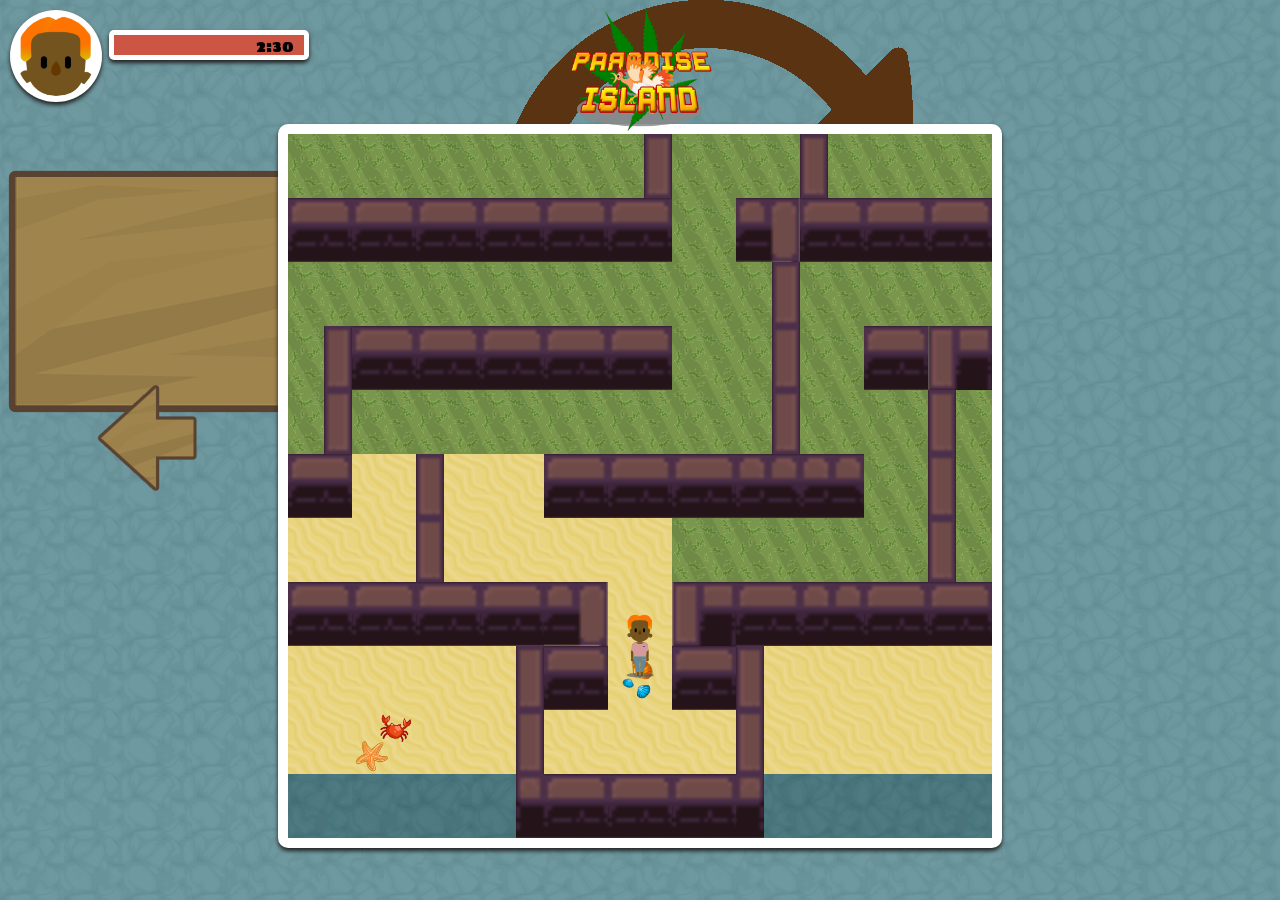
<file: logic-grid.html>
<!doctype html>
<html>
<head>
    <title>GAME | PARADISE ISLAND</title>
    <meta charset="utf-8">
    <link rel="shortcut icon" href="head.png" />
    <link rel="stylesheet" href="styles.css" type="text/css">
    <link href="https://fonts.googleapis.com/css?family=Sigmar+One" rel="stylesheet">
    <script src="common.js" rel="preload" as="script"></script>
    <script src="logic-grid.js" rel="preload" as="script"></script>
    <script src="http://code.jquery.com/jquery-1.10.1.min.js"></script>
    <script src="health.js"></script>
</head>
<body class="fadeIn">
    <a href="index.html"><div class="arrow left"></div></a>
    <img src="head.png" id="charec"></img>
    <div id="progressBar">
        <div class="bar"></div>
    </div>
    <style>
        #progressBar {
            -webkit-box-sizing: border-box;
    -moz-box-sizing: border-box;
    box-sizing: border-box;
    width: 200px;
    height: 30px;
    padding: 5px;
    margin: 10px auto;
    top: 20px;
    left: 8.5%;
  background-color: rgb(255, 255, 255);
  -webkit-border-radius: 5px;
    -moz-border-radius: 5px;
    border-radius: 5px;
    position: fixed;
    -webkit-filter: drop-shadow(0px 3px 2px #222);
            filter: drop-shadow(0px 3px 2px #222);
}

#progressBar div {
  height: 100%;
  text-align: right;
  padding: 0 10px;
  line-height: 22px; /* same as #progressBar height if we want text middle aligned */
  width: 0;
  background-color: #c54;
  box-sizing: border-box;
  position: relative;
    
    transition: width .5s linear;
}
    </style>
    <script>
        function progress(timeleft, timetotal, $element) {
    var progressBarWidth = timeleft * $element.width() *2 / timetotal;
    $element.find('div').animate({ width: progressBarWidth }, 500).html(Math.floor(timeleft/60) + ":"+ timeleft%60);
    if(timeleft > 0) {
        setTimeout(function() {
            progress(timeleft - 1, timetotal, $element);
        }, 1000);
    }
    else{
        var r = confirm("RESTART?");
                    if (r == true) {
                        location.reload(true);
                    } else {
                    }
    }
};

progress(150, 300, $('#progressBar'));
    </script>
    <!--  <div class="health-bar" data-total="1000" data-value="1000">
        <div class="bar">
            <div class="hit"></div>
        </div>
    </div> -->
    <!--   
    <br />
        
    <button class="damage random">hit random</button>
    <button class="reset">reset</button>
        
    <div class="log">
        <div>What's going on...</div>
    </div>
    -->
    <img src="logo.png" id="logo"></img>
    <canvas id="demo"  width="704" height="704"></canvas>
    <audio id="bgm" autoplay loop>
        <source src="8-Bit Nyan.mp3" type="audio/ogg">
    </audio>
    <script>
        function endgame(){
            if (this.x == 2208 && this.y == 4096) {
                alert('SUCCESS EDOK');
            }
        }
    </script>
    <div class="wrapper"><div onclick="restartFunction()"><img src="sign.png" class="restart"></img><img src="reset.png" class="reset" ></img></div></div>
        <script>
                function restartFunction() {
                    var r = confirm("RESTART?");
                    if (r == true) {
                        location.reload(true);
                    } else {
                    }
                }
            </script>
    <audio id="audio">
        <source src="walk.mp3" type="audio/mpeg">
        Your browser does not support the audio element.
    </audio>
    <script>
        document.addEventListener('keydown', function(e) {
        if (e.keyCode == 37 || e.keyCode == 38 || e.keyCode == 38 || e.keyCode == 40) {
          document.getElementById('audio').play();
        }
      });
    </script>
    <script src="common.js"></script>
    <script src="logic-grid.js"></script>
</body>
</html>
</file>
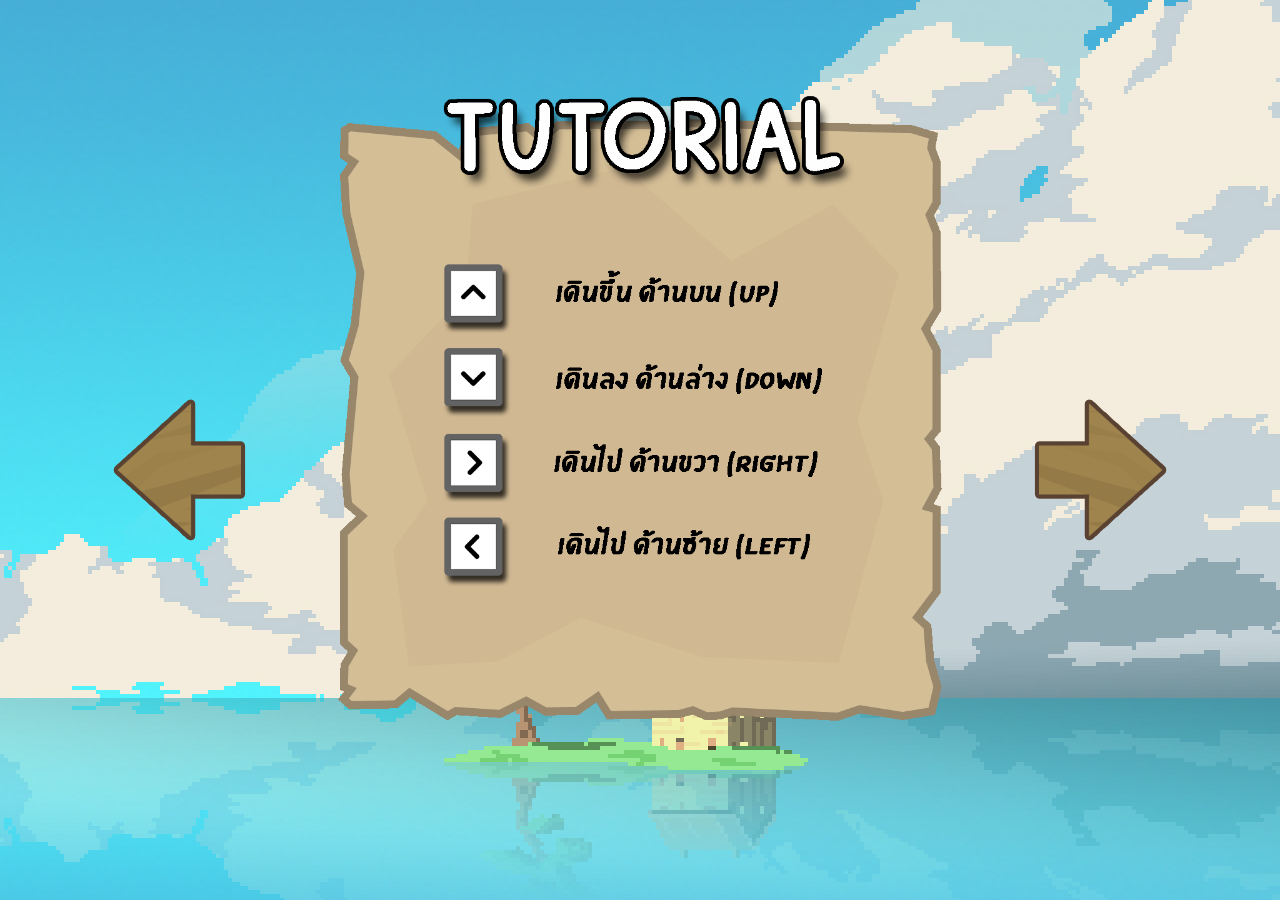
<file: tutorial.html>
<!DOCTYPE html>
<html>
<head>
    <meta charset="utf-8">
    <title>TUTORIAL | PARADISE ISLAND</title>
    <link rel="shortcut icon" href="head.png" />
    <link href="https://fonts.googleapis.com/css?family=Sigmar+One" rel="stylesheet">
    <link rel="stylesheet" href="index.css" type="text/css">
</head>
<body class="fadeIn">
    <a href="index.html"><div class="arrow left"></div></a>
    <div id="tutorial"></div>
    <a href="tutorial2.html"><div class="arrow right"></div></a>
    <script>
            $( document ).ready(function() {
            $('body').show();r
            });
            $('.box img').on('click', function() {
            $(this).toggleClass('clicked');
});
    </script>
    <iframe src="OCEAN.mp3" allow="autoplay" style="display:none" id="iframeAudio">
    </iframe> 
    <script>
        var isChrome = /Chrome/.test(navigator.userAgent) && /Google Inc/.test(navigator.vendor);
            if(!isChrome){
                $('#iframeAudio').remove()
            }
            else{
                $('#playAudio').remove() //just to make sure that it will not have 2x audio in the background 
            }
    </script>
</body>
</html>
</file>
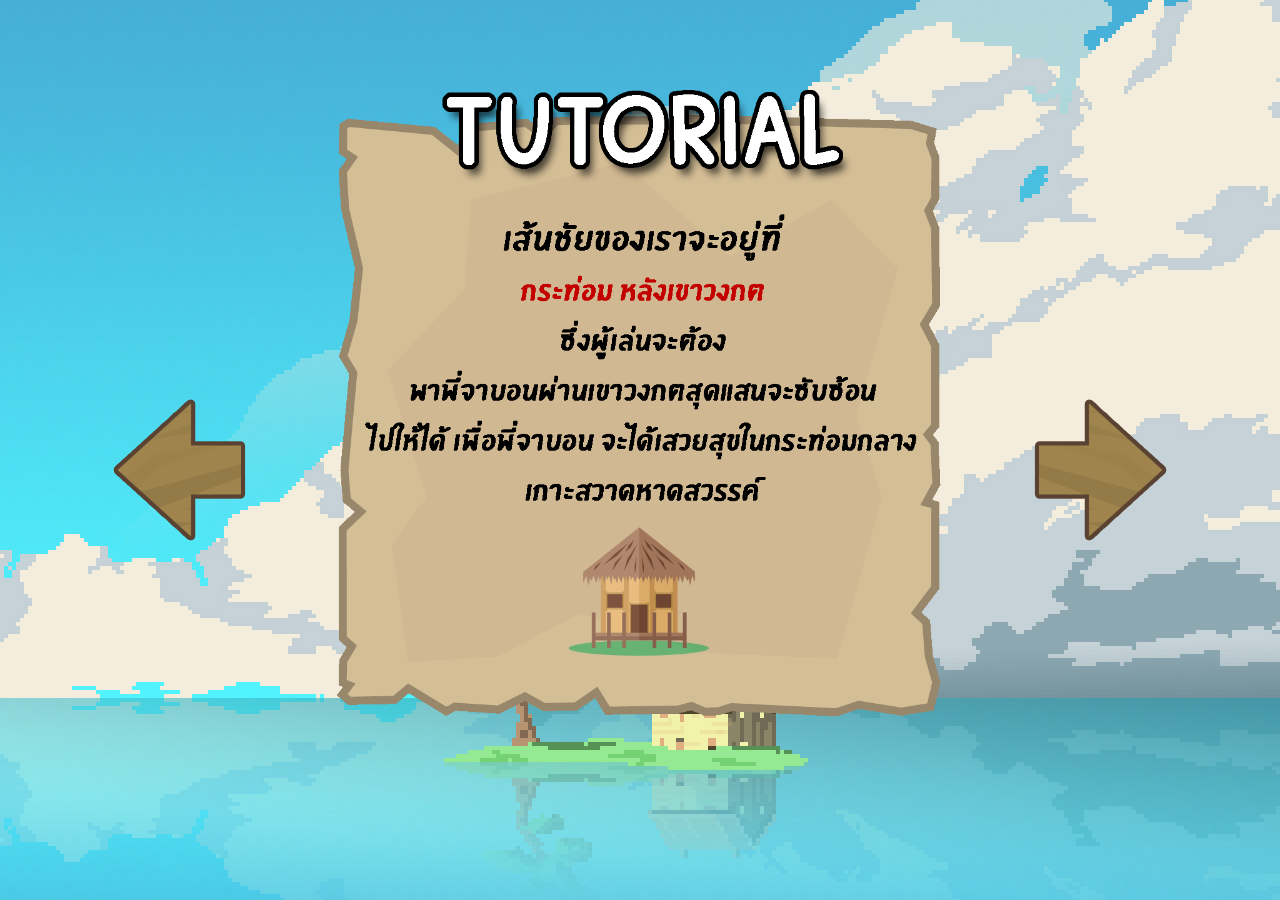
<file: tutorial2.html>
<!DOCTYPE html>
<html>
<head>
    <meta charset="utf-8">
    <title>TUTORIAL | PARADISE ISLAND</title>
    <link rel="shortcut icon" href="head.png" />
    <link href="https://fonts.googleapis.com/css?family=Sigmar+One" rel="stylesheet">
    <link rel="stylesheet" href="index.css" type="text/css">
</head>
<body class="fadeIn">
    <a href="tutorial.html"><div class="arrow left"></div></a>
    <div id="tutorial6"></div>
    <a href="tutorial3.html"><div class="arrow right"></div></a>
    <script>
            $( document ).ready(function() {
            $('body').show();r
            });
            $('.box img').on('click', function() {
            $(this).toggleClass('clicked');
});
    </script>
    <iframe src="OCEAN.mp3" allow="autoplay" style="display:none" id="iframeAudio">
        </iframe> 
    <script>
            var isChrome = /Chrome/.test(navigator.userAgent) && /Google Inc/.test(navigator.vendor);
                if(!isChrome){
                    $('#iframeAudio').remove()
                }
                else{
                    $('#playAudio').remove() //just to make sure that it will not have 2x audio in the background 
                }
        </script>
</body>
</html>
</file>
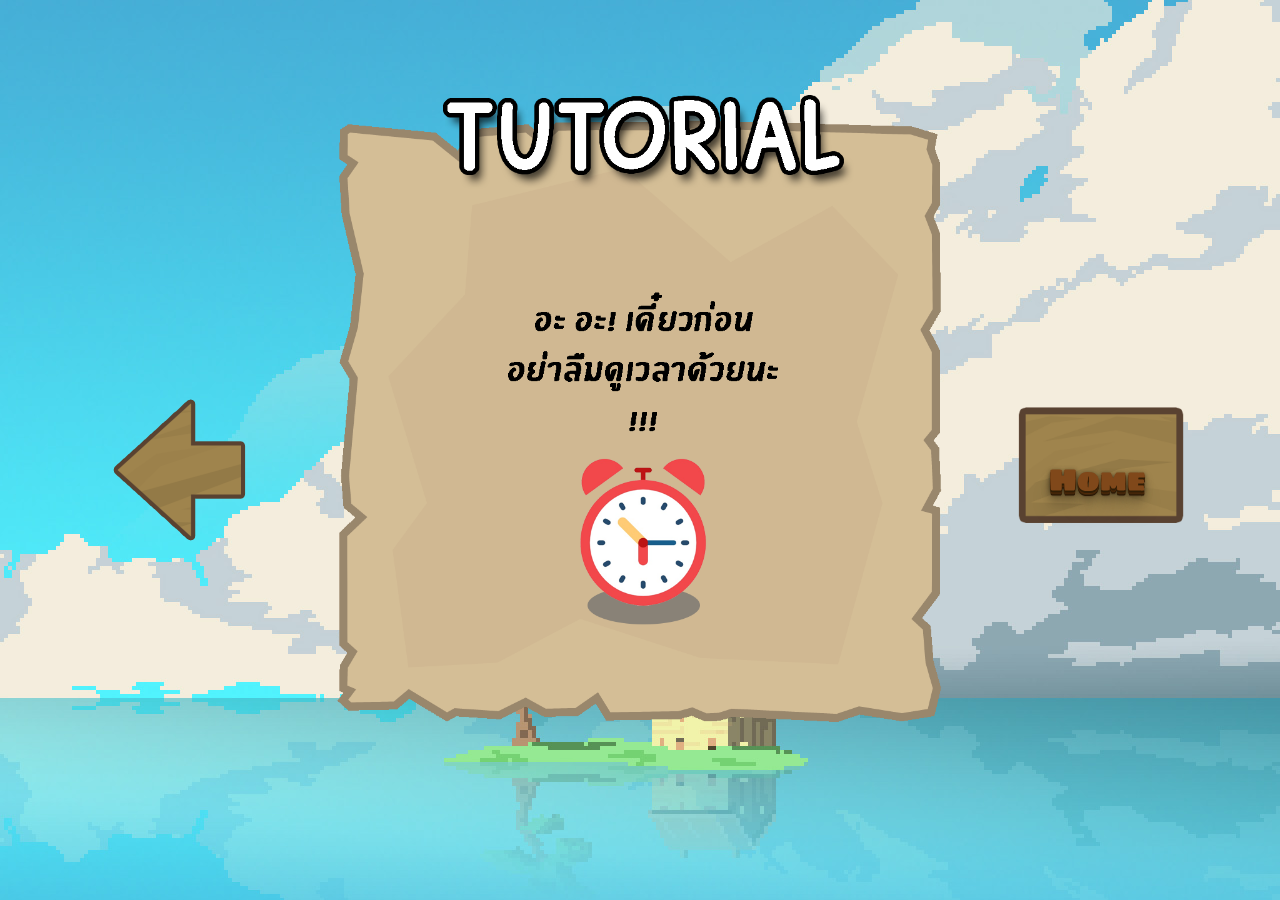
<file: tutorial3.html>
<!DOCTYPE html>
<html>
<head>
    <meta charset="utf-8">
    <title>TUTORIAL | PARADISE ISLAND</title>
    <link rel="shortcut icon" href="head.png" />
    <link href="https://fonts.googleapis.com/css?family=Sigmar+One" rel="stylesheet">
    <link rel="stylesheet" href="index.css" type="text/css">
</head>
<body class="fadeIn">
    <a href="tutorial2.html"><div class="arrow left"></div></a>
    <div id="tutorial7"></div>
    <div class="back"></div>
    <a href="index.html"><div id="txt">Home</div></a>
    <script>
            $( document ).ready(function() {
            $('body').show();r
            });
            $('.box img').on('click', function() {
            $(this).toggleClass('clicked');
});
    </script>
    <iframe src="OCEAN.mp3" allow="autoplay" style="display:none" id="iframeAudio">
        </iframe> 
    <script>
            var isChrome = /Chrome/.test(navigator.userAgent) && /Google Inc/.test(navigator.vendor);
                if(!isChrome){
                    $('#iframeAudio').remove()
                }
                else{
                    $('#playAudio').remove() //just to make sure that it will not have 2x audio in the background 
                }
        </script>
</body>
</html>
</file>
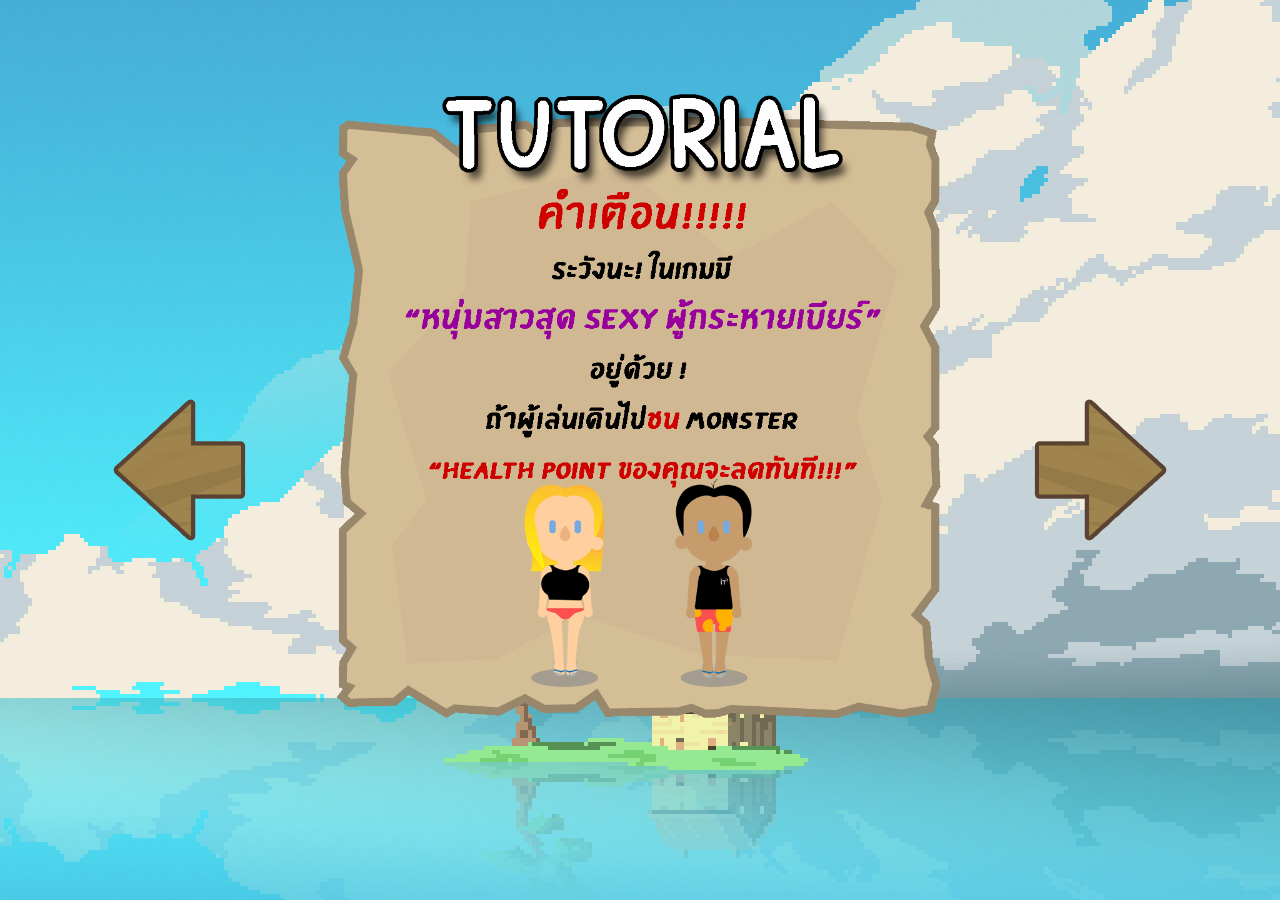
<file: tutorial4.html>
<!DOCTYPE html>
<html>
<head>
    <meta charset="utf-8">
    <title>TUTORIAL | PARADISE ISLAND</title>
    <link rel="shortcut icon" href="head.png" />
    <link href="https://fonts.googleapis.com/css?family=Sigmar+One" rel="stylesheet">
    <link rel="stylesheet" href="index.css" type="text/css">
</head>
<body class="fadeIn">
    <a href="tutorial3.html"><div class="arrow left"></div></a>
    <div id="tutorial4"></div>
    <a href="tutorial5.html"><div class="arrow right"></div></a>
    <script>
            $( document ).ready(function() {
            $('body').show();r
            });
            $('.box img').on('click', function() {
            $(this).toggleClass('clicked');
});
    </script>
</body>
</html>
</file>
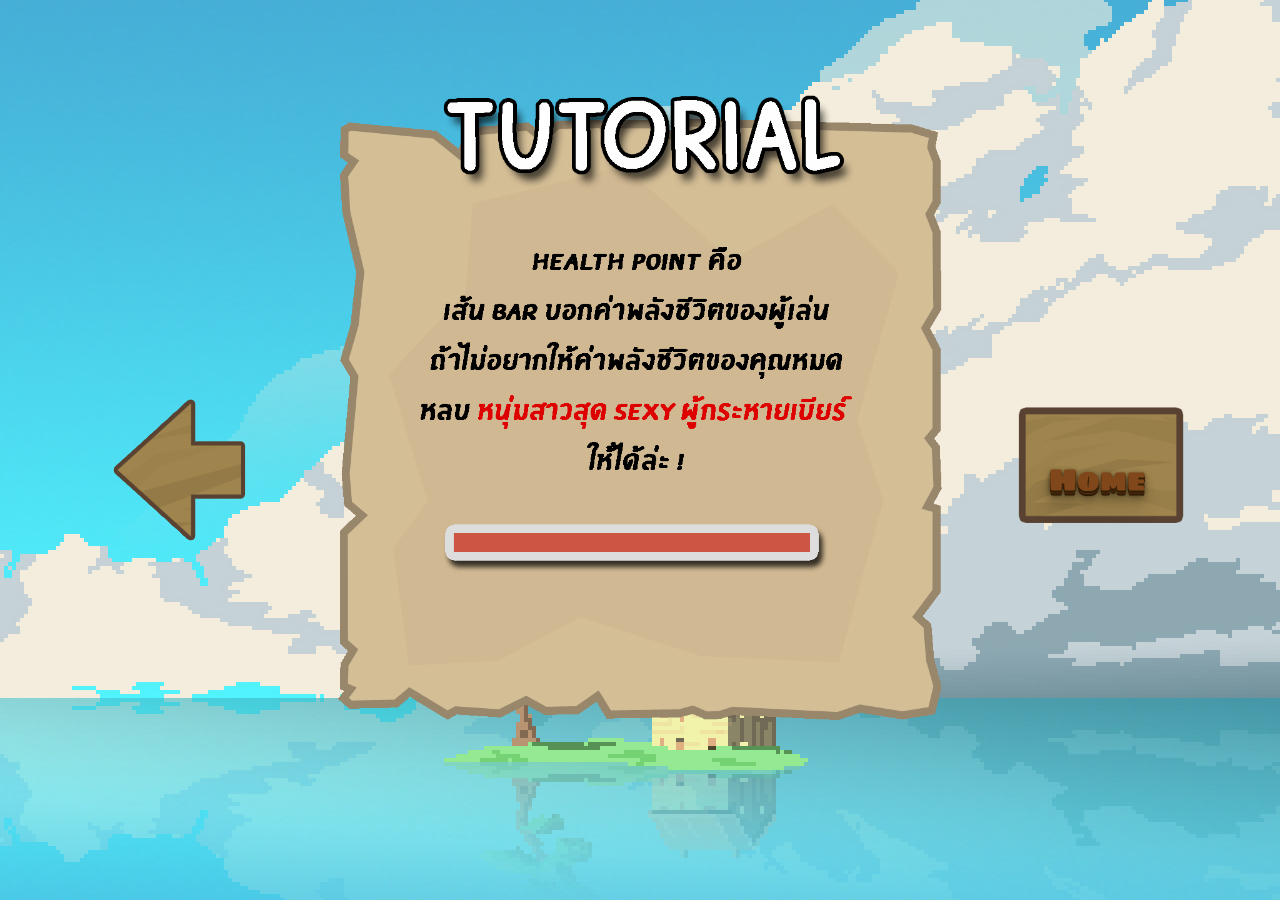
<file: tutorial5.html>
<!DOCTYPE html>
<html>
<head>
    <meta charset="utf-8">
    <title>TUTORIAL | PARADISE ISLAND</title>
    <link rel="shortcut icon" href="head.png" />
    <link href="https://fonts.googleapis.com/css?family=Sigmar+One" rel="stylesheet">
    <link rel="stylesheet" href="index.css" type="text/css">
</head>
<body class="fadeIn">
    <a href="tutorial4.html"><div class="arrow left"></div></a>
    <div id="tutorial5"></div>
    <div class="back"></div>
    <a href="index.html"><div id="txt">Home</div></a>
    
    <script>
            $( document ).ready(function() {
            $('body').show();r
            });
            $('.box img').on('click', function() {
            $(this).toggleClass('clicked');
});
    </script>
</body>
</html>
</file>
<file: styles.css>
body {
    font-family: 'Sigmar One', cursive;
    padding: 0;
    margin: auto;
    display: block;
    position: fixed;
    top: 0;
    bottom: 0;
    left: 0;
    right: 0;
    background-image: url("water_animated.png");
    -webkit-animation: play 1.2s steps(10) infinite;
       -moz-animation: play 1.2s steps(10) infinite;
        -ms-animation: play 1.2s steps(10) infinite;
         -o-animation: play 1.2s steps(10) infinite;
            animation: play 1.2s steps(10) infinite;
}
*{
    cursor: url('cursor.png'), auto;
    /*cursor: url('cursor2.png'), pointer;*/
}
/*div.index{
    background-image: url('map_background.png');
    background-repeat: no-repeat;
    background-position: center;
    background-size: cover;
    position: fixed;
    margin-top: 2vh;
    left: 25vw;
    height: 95vh;
    width: 95vh;
}*/
#demo {
    border: rgb(255, 255, 255) 10px solid;
    border-radius: 10px;
    padding: 0;
    margin: auto;
    display: block;
    position: fixed;
    top: 8%;
    bottom: 0;
    left: 0;
    right: 0;
    background-image: url("water_animated.png");
    -webkit-animation: play 1.2s steps(10) infinite;
       -moz-animation: play 1.2s steps(10) infinite;
        -ms-animation: play 1.2s steps(10) infinite;
         -o-animation: play 1.2s steps(10) infinite;
            animation: play 1.2s steps(10) infinite;
    -webkit-filter: drop-shadow(0px 3px 2px #222);
            filter: drop-shadow(0px 3px 2px #222);
}
#lifeline {
    display: block;
    position: fixed;
    top: 0px;
    left: 0px;
}

@-webkit-keyframes play {
    from { background-position:    0px; }
      to { background-position: -3200px; }
 }
 
 @-moz-keyframes play {
    from { background-position:    0px; }
      to { background-position: -3200px; }
 }
 
 @-ms-keyframes play {
    from { background-position:    0px; }
      to { background-position: -3200px; }
 }
 
 @-o-keyframes play {
    from { background-position:    0px; }
      to { background-position: -3200px; }
 }
 
 @keyframes play {
    from { background-position:    0px; }
      to { background-position: -3200px; }
 }
#charec{
    position: fixed;
    margin: 10px;
    padding: 6px;
    width: 80px;
    background-color: rgb(255, 255, 255);
    border-radius: 50%;
    -webkit-filter: drop-shadow(0px 3px 2px #222);
            filter: drop-shadow(0px 3px 2px #222);
}
.health-bar {
    -webkit-box-sizing: border-box;
    -moz-box-sizing: border-box;
    box-sizing: border-box;
    width: 200px;
    height: 20px;
    padding: 5px;
    margin: 10px;
    top: 20px;
    left: 7%;
    background: rgb(255, 255, 255);
    -webkit-border-radius: 5px;
    -moz-border-radius: 5px;
    border-radius: 5px;
    position: relative;
    -webkit-filter: drop-shadow(0px 3px 2px #222);
            filter: drop-shadow(0px 3px 2px #222);
  }
  .bar {
    background: #c54;
    width: 100%;
    height: 10px;
    position: relative;
    
    transition: width .5s linear;
  }
  
  .hit {
    /*background: rgba(230, 135, 135, 0.811);*/
    position: absolute;
    top: 0;
    right: 0;
    bottom: 0;
    width: 0px;
    
    transition: width .5s linear;
  }
  .arrow.left{
    position: fixed;
    display: inline-block;
    content:url('arrow.png');
    padding: 0%;
    top: 38%;
    margin: auto;
    left: 4%;
    width: 15%;
    transition: 0.7s;
}
.arrow.left:hover{
    position: fixed;
    display: inline-block;
    content:url('arrow.png');
    width: 22%;
    padding: 0%;
    top: 33%;
    margin: auto;
    left: 1%;
}
#logo{
    position: fixed;
    width: 12%;
    left: 44%;
    top: 0%;
    margin: 0%;
    border: 0%;
    padding: 0%;
    z-index: 4000;
}
</file>
<file: index.css>
body{ 
    background: url('BG.jpg') no-repeat center center fixed;
    padding: 0%;
    margin: 0%;
}
*{
    cursor: url('cursor.png'), auto;
    /*cursor: url('cursor2.png'), pointer;*/
}
#char {
    position: fixed;
    display: inline-block;
    content:url('bg.png');
    bottom: -5%;
    padding: 0%;
    margin: 0%;
    height: 75vh;
}
#logo {
    position: fixed;
    display: inline-block;
    content:url('logo.png');
    top: 20%;
    left: 10%;
    padding: 0%;
    margin: 0%;
    height: 35vh;
    animation: logo 3s infinite;
}
@keyframes logo{
    0%   { top:1%;height:35vh; }
  50% { top: 1%;height: 50vh;left: 4%; }
  100%   { top:1%;height:35vh; }
}
.rope {
    position: fixed;
    display: inline-block;
    content:url('rope.png');
    top: -65%;
    right: 9%;
    padding: 0%;
    margin: 0%;
    transition: 0.4s;
}
.sign {
    position: fixed;
    display: inline-block;
    content:url('sign.png');
    top: 5%;
    right: 4%;
    padding: 0%;
    margin: 0%;
    transition: 0.4s;
}
.sign2 {
    position: fixed;
    display: inline-block;
    content:url('sign.png');
    top: -30%;
    right: 4%;
    padding: 0%;
    margin: 0%;
    transition: 0.4s;
}
.wrapper:hover .rope{
    position: fixed;
    display: inline-block;
    content:url('rope.png');
    top: -35%;
    right: 9%;
    padding: 0%;
    margin: 0%;
}
.wrapper:hover .sign{
    position: fixed;
    display: inline-block;
    content:url('sign.png');
    top: 35%;
    right: 4%;
    padding: 0%;
    margin: 0%;
}
.wrapper:hover .sign2{
    position: fixed;
    display: inline-block;
    content:url('sign.png');
    top: 5%;
    right: 4%;
    padding: 0%;
    margin: 0%;
}
.p1{
    position: fixed;
    z-index: 4000;
    display: block;
    margin: 0%;
    padding: 0%;
    top: 15%;
    left: 68.5%;
    transition: 0.4s;
    font-family: 'Sigmar One', cursive;
    font-weight: bold;
    font-size: 250%;
    color: rgb(128, 72, 26);
    text-shadow: 0 2px 0 #301e06,
                0 3px 0 rgb(80, 41, 8),
                0 4px 0 #3a240a,
                0 5px 0 rgb(41, 21, 3),
                0 6px 1px rgba(0,0,0,.1),
                0 0 5px rgba(0,0,0,.1),
                0 1px 3px rgba(0,0,0,.3),
                0 3px 5px rgba(0,0,0,.2),
                0 5px 10px rgba(0,0,0,.25),
                0 10px 10px rgba(0,0,0,.2),
                0 20px 20px rgba(0,0,0,.15);
}
.wrapper:hover .p1{
    position: fixed;
    z-index: 4000;
    display: block;
    margin: 0%;
    padding: 0%;
    top: 44%;
    left: 64.75%;
    transition: 0.4s;
    font-family: 'Sigmar One', cursive;
    font-weight: bold;
    font-size: 330%;
    color: rgb(128, 72, 26);
    text-shadow: 0 2px 0 #301e06,
                0 3px 0 rgb(80, 41, 8),
                0 4px 0 #3a240a,
                0 5px 0 rgb(41, 21, 3),
                0 6px 1px rgba(0,0,0,.1),
                0 0 5px rgba(0,0,0,.1),
                0 1px 3px rgba(0,0,0,.3),
                0 3px 5px rgba(0,0,0,.2),
                0 5px 10px rgba(0,0,0,.25),
                0 10px 10px rgba(0,0,0,.2),
                0 20px 20px rgba(0,0,0,.15);
}
.p2{
    position: fixed;
    z-index: 4000;
    display: block;
    font-family: 'Sigmar One', cursive;
    font-weight: bold;
    font-size: 250%;
    color: rgb(128, 72, 26);
    text-shadow: 0 2px 0 #301e06,
                0 3px 0 rgb(80, 41, 8),
                0 4px 0 #3a240a,
                0 5px 0 rgb(41, 21, 3),
                0 6px 1px rgba(0,0,0,.1),
                0 0 5px rgba(0,0,0,.1),
                0 1px 3px rgba(0,0,0,.3),
                0 3px 5px rgba(0,0,0,.2),
                0 5px 10px rgba(0,0,0,.25),
                0 10px 10px rgba(0,0,0,.2),
                0 20px 20px rgba(0,0,0,.15);
    margin: 0%;
    padding: 0%;
    top: -10%;
    left: 72%;
    transition: 0.4s;
}
.wrapper:hover .p2{
    position: fixed;
    z-index: 4000;
    display: block;
    margin: 0%;
    padding: 0%;
    top: 13%;
    left: 67.5%;
    transition: 0.4s;
    font-family: 'Sigmar One', cursive;
    font-weight: bold;
    font-size: 350%;
    color: rgb(128, 72, 26);
    text-shadow: 0 2px 0 #301e06,
                0 3px 0 rgb(80, 41, 8),
                0 4px 0 #3a240a,
                0 5px 0 rgb(41, 21, 3),
                0 6px 1px rgba(0,0,0,.1),
                0 0 5px rgba(0,0,0,.1),
                0 1px 3px rgba(0,0,0,.3),
                0 3px 5px rgba(0,0,0,.2),
                0 5px 10px rgba(0,0,0,.25),
                0 10px 10px rgba(0,0,0,.2),
                0 20px 20px rgba(0,0,0,.15);
}
/* unvisited link */
a:link {
    font-family: 'Sigmar One', cursive;
    font-weight: bold;
    font-size: 250%;
    color: rgb(128, 72, 26);
    text-shadow: 0 2px 0 #301e06,
                0 3px 0 rgb(80, 41, 8),
                0 4px 0 #3a240a,
                0 5px 0 rgb(41, 21, 3),
                0 6px 1px rgba(0,0,0,.1),
                0 0 5px rgba(0,0,0,.1),
                0 1px 3px rgba(0,0,0,.3),
                0 3px 5px rgba(0,0,0,.2),
                0 5px 10px rgba(0,0,0,.25),
                0 10px 10px rgba(0,0,0,.2),
                0 20px 20px rgba(0,0,0,.15);
    text-decoration: none;
  }
  
  /* visited link */
  a:visited {
    font-family: 'Sigmar One', cursive;
    font-weight: bold;
    font-size: 250%;
    color: rgb(128, 72, 26);
    text-shadow: 0 2px 0 #301e06,
                0 3px 0 rgb(80, 41, 8),
                0 4px 0 #3a240a,
                0 5px 0 rgb(41, 21, 3),
                0 6px 1px rgba(0,0,0,.1),
                0 0 5px rgba(0,0,0,.1),
                0 1px 3px rgba(0,0,0,.3),
                0 3px 5px rgba(0,0,0,.2),
                0 5px 10px rgba(0,0,0,.25),
                0 10px 10px rgba(0,0,0,.2),
                0 20px 20px rgba(0,0,0,.15);
    text-decoration: none;
  }
  
  /* selected link */
  a:active {
    font-family: 'Sigmar One', cursive;
    font-weight: bold;
    font-size: 250%;
    color: rgb(128, 72, 26);
    text-shadow: 0 2px 0 #301e06,
                0 3px 0 rgb(80, 41, 8),
                0 4px 0 #3a240a,
                0 5px 0 rgb(41, 21, 3),
                0 6px 1px rgba(0,0,0,.1),
                0 0 5px rgba(0,0,0,.1),
                0 1px 3px rgba(0,0,0,.3),
                0 3px 5px rgba(0,0,0,.2),
                0 5px 10px rgba(0,0,0,.25),
                0 10px 10px rgba(0,0,0,.2),
                0 20px 20px rgba(0,0,0,.15);
    text-decoration: none;
  }

#tutorial{
    position: fixed;
    display: inline-block;
    content:url('tutorial.png');
    padding: 0%;
    top: 10%;
    margin: auto;
    left: 25%;
    width: 50%;
}

#tutorial2{
    position: fixed;
    display: inline-block;
    content:url('tutorial2.png');
    padding: 0%;
    top: 10%;
    margin: auto;
    left: 25%;
    width: 50%;
}

#tutorial3{
    position: fixed;
    display: inline-block;
    content:url('tutorial3.png');
    padding: 0%;
    top: 10%;
    margin: auto;
    left: 25%;
    width: 50%;
}
#tutorial4{
    position: fixed;
    display: inline-block;
    content:url('tutorial4.png');
    padding: 0%;
    top: 10%;
    margin: auto;
    left: 25%;
    width: 50%;
}
#tutorial5{
    position: fixed;
    display: inline-block;
    content:url('tutorial5.png');
    padding: 0%;
    top: 10%;
    margin: auto;
    left: 25%;
    width: 50%;
}
#tutorial6{
    position: fixed;
    display: inline-block;
    content:url('tutorial6.png');
    padding: 0%;
    top: 10%;
    margin: auto;
    left: 25%;
    width: 50%;
}
#tutorial7{
    position: fixed;
    display: inline-block;
    content:url('tutorial7.png');
    padding: 0%;
    top: 10%;
    margin: auto;
    left: 25%;
    width: 50%;
}
.back{
    position: fixed;
    display: inline-block;
    content:url('back.png');
    width: 22%;
    padding: 0%;
    top: 36%;
    margin: auto;
    right: 3%;
}
.arrow.left{
    position: fixed;
    display: inline-block;
    content:url('arrow.png');
    padding: 0%;
    top: 38%;
    margin: auto;
    left: 4%;
    width: 20%;
    transition: 0.7s;
}
.arrow.left:hover{
    position: fixed;
    display: inline-block;
    content:url('arrow.png');
    width: 22%;
    padding: 0%;
    top: 37%;
    margin: auto;
    left: 3%;
}
.arrow.right{
    position: fixed;
    display: inline-block;
    content:url('arrow.png');
    padding: 0%;
    top: 38%;
    margin: auto;
    right: 4%;
    width: 20%;
    transition: 0.7s;
    -webkit-transform: scaleX(-1);
    transform: scaleX(-1);
}
.arrow.right:hover{
    position: fixed;
    display: inline-block;
    content:url('arrow.png');
    width: 22%;
    padding: 0%;
    top: 37%;
    margin: auto;
    right: 3%;
    -webkit-transform: scaleX(-1);
    transform: scaleX(-1);
}
/*
div.rope:hover {
    position: fixed;
    display: inline-block;
    content:url('rope.png');
    top: -35%;
    right: 9%;
    padding: 0%;
    margin: 0%;
}
div.sign:hover {
    position: fixed;
    display: inline-block;
    content:url('sign.png');
    top: 20%;
    right: 4%;
    padding: 0%;
    margin: 0%;
}*/
@-webkit-keyframes fadeIn {
    0% {opacity: 0;}
    100% {opacity: 1;}
}

@keyframes fadeIn {
    0% {opacity: 0;}
    100% {opacity: 1;}
}

.fadeIn {
    -webkit-animation-duration: 2s;
    animation-duration: 2s;
    -webkit-animation-fill-mode: both;
    animation-fill-mode: both;
    -webkit-animation-name: fadeIn;
    animation-name: fadeIn;
}
#txt{
    position: fixed;
    font-family: 'Sigmar One', cursive;
    font-weight: bold;
    right: 10.5%;
    top: 50.5%;
    font-size: 75%;
    color: rgb(128, 72, 26);
    text-shadow: 0 2px 0 #301e06,
                0 3px 0 rgb(80, 41, 8),
                0 4px 0 #3a240a,
                0 5px 0 rgb(41, 21, 3),
                0 6px 1px rgba(0,0,0,.1),
                0 0 5px rgba(0,0,0,.1),
                0 1px 3px rgba(0,0,0,.3),
                0 3px 5px rgba(0,0,0,.2),
                0 5px 10px rgba(0,0,0,.25),
                0 10px 10px rgba(0,0,0,.2),
                0 20px 20px rgba(0,0,0,.15);
    text-decoration: none;
}
#txt:hover{
    position: fixed;
    font-family: 'Sigmar One', cursive;
    font-weight: bold;
    right: 9.25%;
    top: 49.75%;
    font-size: 85%;
    color: rgb(128, 72, 26);
    text-shadow: 0 2px 0 #301e06,
                0 3px 0 rgb(80, 41, 8),
                0 4px 0 #3a240a,
                0 5px 0 rgb(41, 21, 3),
                0 6px 1px rgba(0,0,0,.1),
                0 0 5px rgba(0,0,0,.1),
                0 1px 3px rgba(0,0,0,.3),
                0 3px 5px rgba(0,0,0,.2),
                0 5px 10px rgba(0,0,0,.25),
                0 10px 10px rgba(0,0,0,.2),
                0 20px 20px rgba(0,0,0,.15);
    text-decoration: none;
}
</file>
